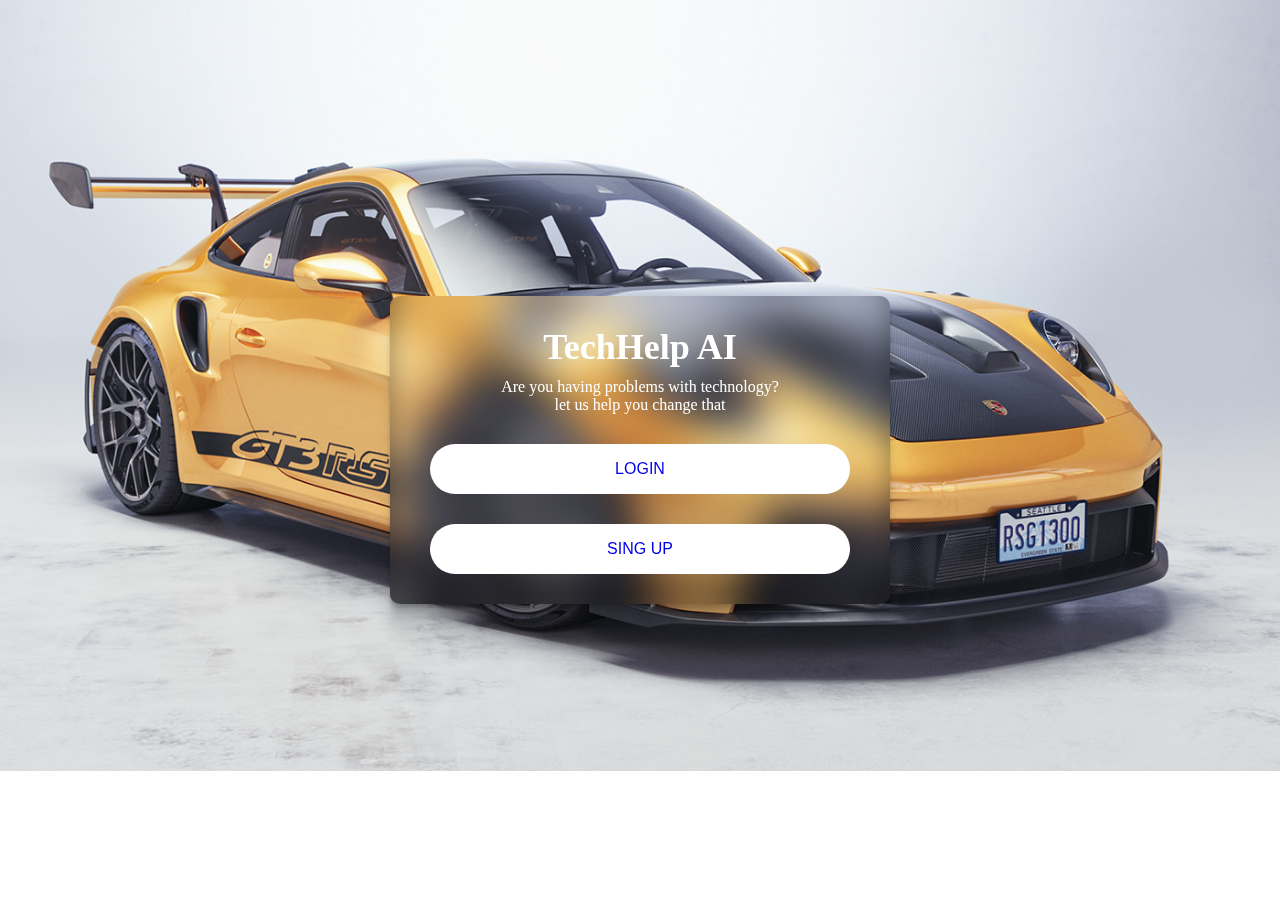
<file: page segund/index.html>
<!DOCTYPE html>
<html lang="pt -BR">
  <head>
    <meta charset="UTF-8" />
    <meta name="viewport" content="width=device-width, initial-scale=1.0" />
    <title>Document</title>
    <link rel="stylesheet" href="../page segund/component/button.css" />
    <link rel="stylesheet" href="../page segund/component/container.css" />
    <link rel="stylesheet" href="../page segund/component/body.css" />
    <link rel="stylesheet" href="../reset.css" />
  </head>
  <body>
    <main class="container">
      <h1>TechHelp AI</h1>
      <p>Are you having problems with technology?<br>
        let us help you change that</p>
      <div>
        <button class="button" type="submit"><a href="/page login/login.html">LOGIN</a></button>
        <button class="button" type="submit"><a href="/page sing/index.html">SING UP</a></button>
      </div>
    </main>
  </body>
</html>
</file>
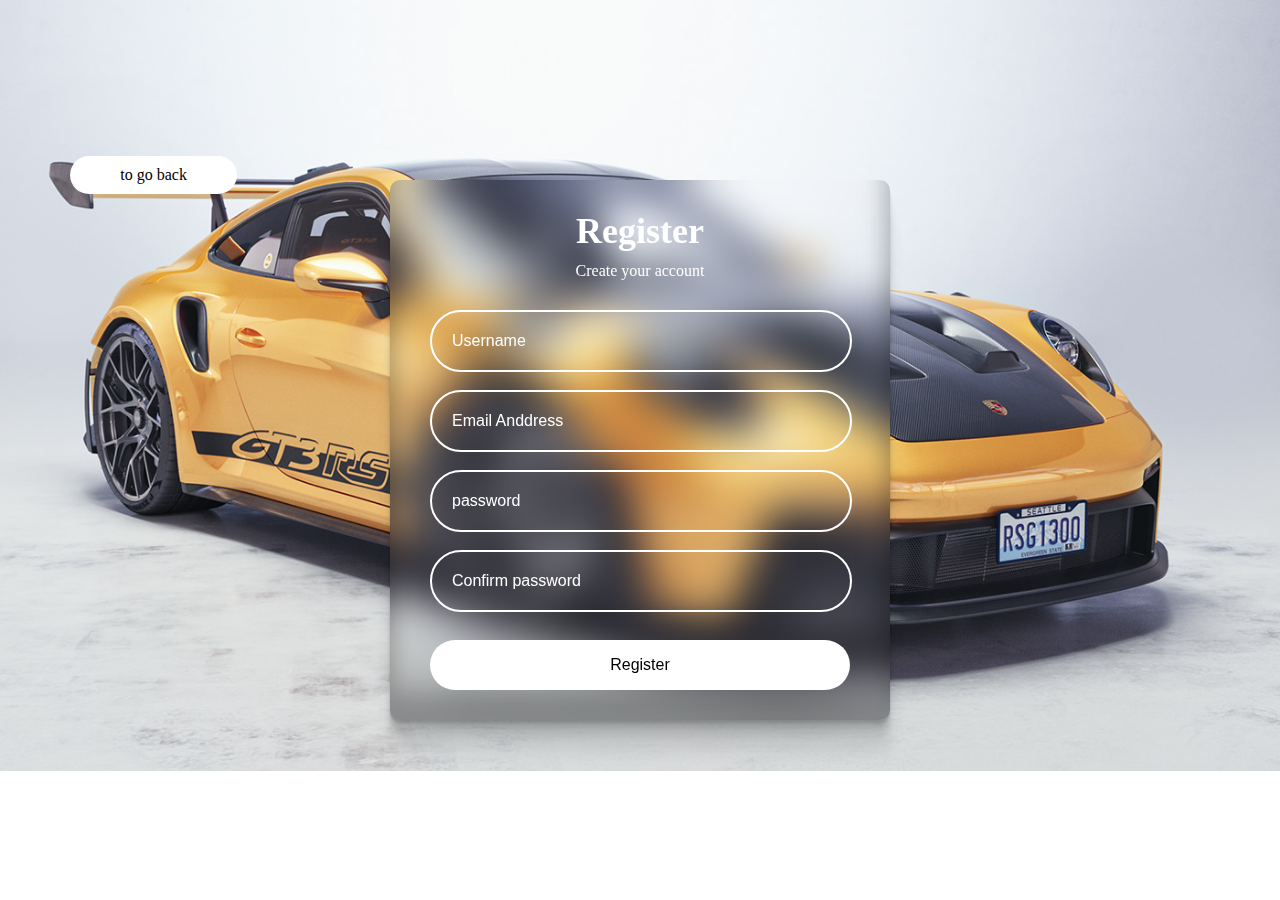
<file: page sing/index.html>
<!DOCTYPE html>
<html lang="pt - BR">
  <head>
    <meta charset="UTF-8" />
    <meta name="viewport" content="width=device-width, initial-scale=1.0" />
    <title>Document</title>
    <link rel="stylesheet" href="../page login/component/input-box.css">
    <link rel="stylesheet" href="../page login/component/login.css">
    <link rel="stylesheet" href="../page login/component/body.css">
    <link rel="stylesheet" href="../page segund//component/container.css">
    <link rel="stylesheet" href="../reset.css" />
  </head>
  <body>
    <main class="body">
      <a class="button" href="/page segund/index.html">to go back</a>
     
      <form  class="container" >
        <h1>Register</h1>
        <p>Create your account</p>
        <div class="input-box">
          <input type="text" placeholder="Username" required />
        </div>
        <div class="input-box">
          <input type="email" placeholder="Email Anddress" required />
        </div>
        <div class="input-box">
          <input type="password" placeholder="password" required />
        </div>
        <div class="input-box">
          <input type="password" placeholder="Confirm password" required />
        </div>
        <button type="submit" class="login">Register</button>
      </form>
    </main>
  </body>
</html>
</file>
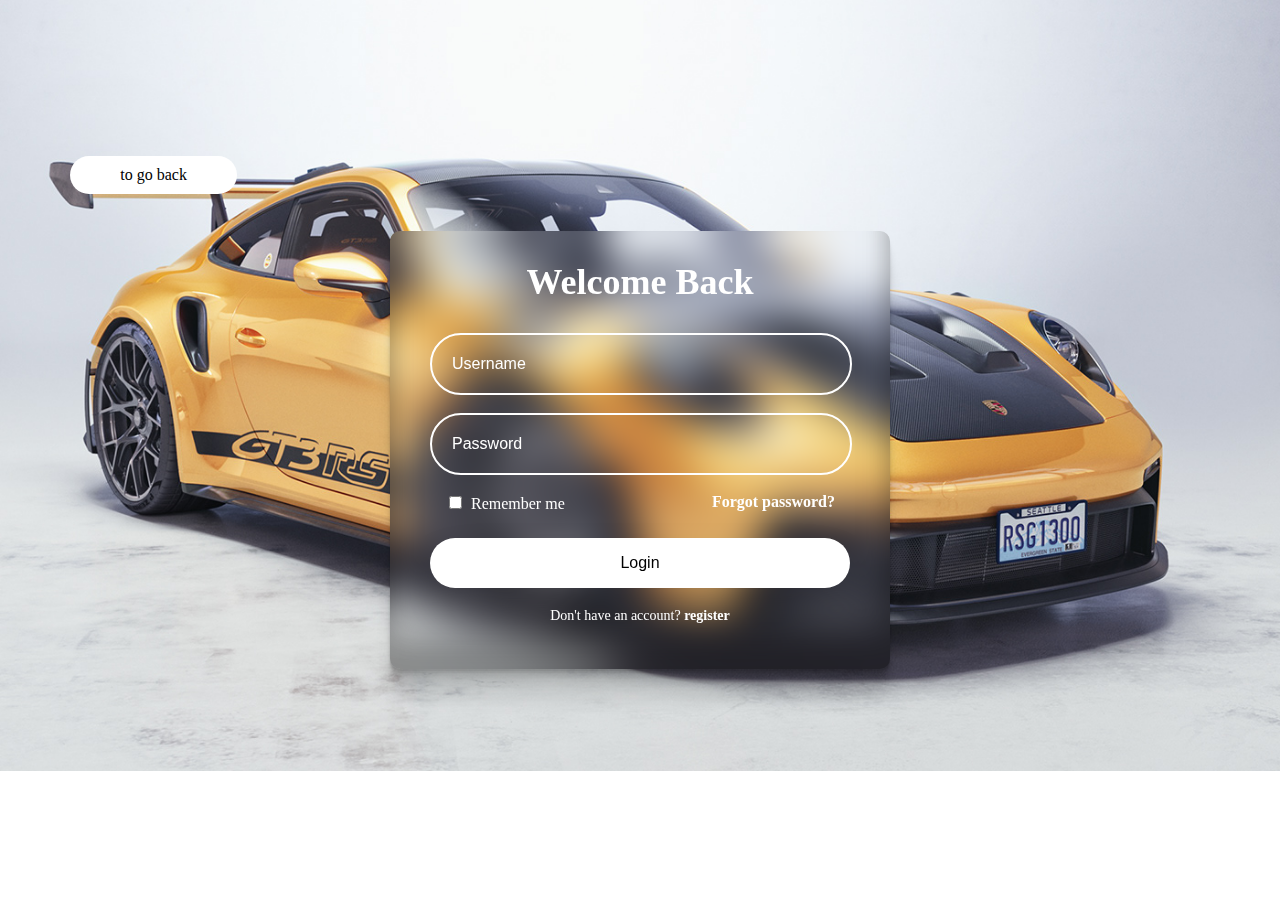
<file: page login/login.html>
<!DOCTYPE html>
<html lang="pt - BR">
  <head>
    <meta charset="UTF-8" />
    <meta name="viewport" content="width=device-width, initial-scale=1.0" />
    <title>Login TechHelp AI</title>
    <link rel="stylesheet" href="./component/register-link.css">
    <link rel="stylesheet" href="./component/login.css">
    <link rel="stylesheet" href="./component/Remember-forgot.css">
    <link rel="stylesheet" href="./component/input-box.css">
    <link rel="stylesheet" href="./component/container.css">
    <link rel="stylesheet" href="./component/body.css">
    <link rel="stylesheet" href="../reset.css">
  </head>
  <body>
    <main class="body">
      <a class="button" href="/page segund/index.html">to go back</a>
      <form class="container">
        <h1>Welcome Back</h1>
        <div class="input-box">
          <input placeholder="Username" type="email" />
        </div>
        <div class="input-box">
          <input placeholder="Password" type="password" />
        </div>
        <div class="forgot">
          <label>
            <input type="checkbox" />
            Remember me
          </label>
          <a href="">Forgot password?</a>
        </div>
        <button type="submit" class="login">Login</button>

        <div class="register-link">
          <p>Don't have an account? <a href="">register</a></p>
        </div>
      </form>
    </main>
  </body>
</html>
</file>
<file: page segund/component/button.css>
.button{
    width: 100%;
    height: 50px;
    border: none;
    border-radius: 40px;
    cursor: pointer;
    font-size: 16px;
    background-color: #fff;
    box-shadow: rgba(0, 0, 0, 0.25) 0px 25px 50px -12px;
    margin-top: 30px;
}
.button:hover{
    background-color: transparent;
    border: 2px solid rgba(255, 255, 255, .2);
    color: #fff;
    transition: 0.5s;
}
.button a{
    text-decoration: none;
}
</file>
<file: page segund/component/container.css>
.container{
    width: 420px;
    background-color: transparent;
    border: none;
    border-radius:10px;
    padding: 30px 40px;
    box-shadow: rgba(0, 0, 0, 0.17) 0px -23px 25px 0px inset, rgba(0, 0, 0, 0.15) 0px -36px 30px 0px inset, rgba(0, 0, 0, 0.1) 0px -79px 40px 0px inset, rgba(0, 0, 0, 0.06) 0px 2px 1px, rgba(0, 0, 0, 0.09) 0px 4px 2px, rgba(0, 0, 0, 0.09) 0px 8px 4px, rgba(0, 0, 0, 0.09) 0px 16px 8px, rgba(0, 0, 0, 0.09) 0px 32px 16px;
    backdrop-filter: blur(20px);
}
.container h1{
    color: #fff;
    font-size:36px;
    text-align: center;
}
.container p{
    text-align: center;
    color: #fff;
    margin-top: 10px;

}
</file>
<file: page segund/component/body.css>
body{
    display: flex;
    justify-content: center;
    align-items: center;
    min-height: 100vh;
    background-image: url(/assents/image.png);
    background-repeat: no-repeat;
    background-size: 100%;
}
</file>
<file: page login/component/input-box.css>
.input-box{
    position:relative;
    width: 100%;
    height: 50px;
    margin: 30px 0;
}
.input-box input{
    width: 84%;
    background-color: transparent;
    border: 2px solid #fff;
    outline: none;
    border-radius: 40px;
    font-size: 16px;
    color: #fff;
    padding: 20px 45px 20px 20px;
}
.input-box input::placeholder{
    color: #fff;
}
</file>
<file: page login/component/login.css>
.login{
    width: 100%;
    height: 50px;
    border: none;
    border-radius: 40px;
    cursor: pointer;
    font-size: 16px;
    background-color: #fff;
    box-shadow: rgba(0, 0, 0, 0.25) 0px 25px 50px -12px;
    margin-top: 10px;
}
.login:hover{
    background-color: transparent;
    border: 2px solid rgba(255, 255, 255, .2);
    color: #fff;
    transition: 0.5s;
}
</file>
<file: page login/component/body.css>
.body{
    display: flex;
    justify-content: center;
    align-items: center;
    min-height: 100vh;
    background-image: url(/assents/image.png);
    background-repeat: no-repeat;
    background-size: 100%;
}
.button{
    position: absolute;
    background-color: #fff;
    text-decoration: none;
    color: #000;
    padding: 10px 50px;
    border-radius: 20px;
    margin-right: 76%;
    margin-bottom: 43%;
}

.button:hover{
    background-color: transparent;
    border: 2px solid #000;
    color: #000;
    transition: 0.5s;
}
</file>
<file: page login/component/register-link.css>
.register-link{
    font-size: 14px;
    text-align: center;
    margin: 20px 0 15px;
    color: #fff;
}
.register-link a {
    color: #fff;
    text-decoration: none;
    font-weight: bold;
}
.register-link a:hover {
   text-decoration: underline;
}
</file>
<file: page login/component/Remember-forgot.css>
.forgot{
    display: flex;
    justify-content: space-between;
    margin: 15px;
    color: #fff;
}

.forgot label input{
    accent-color: #fff;
    margin-right: 5px;
}
.forgot a{
    color: #fff;
    text-decoration: none;
    font-weight: bolder;
}
.forgot a:hover{
    text-decoration: underline;
}
</file>
<file: page login/component/container.css>
.container {
    width: 420px;
    background-color: transparent;
    border: none;
    border-radius:10px;
    padding: 30px 40px;
    box-shadow: rgba(0, 0, 0, 0.17) 0px -23px 25px 0px inset, rgba(0, 0, 0, 0.15) 0px -36px 30px 0px inset, rgba(0, 0, 0, 0.1) 0px -79px 40px 0px inset, rgba(0, 0, 0, 0.06) 0px 2px 1px, rgba(0, 0, 0, 0.09) 0px 4px 2px, rgba(0, 0, 0, 0.09) 0px 8px 4px, rgba(0, 0, 0, 0.09) 0px 16px 8px, rgba(0, 0, 0, 0.09) 0px 32px 16px;
    backdrop-filter: blur(20px);
}

.container h1{
    color: #fff;
    font-size:36px;
    text-align: center;
}
</file>
